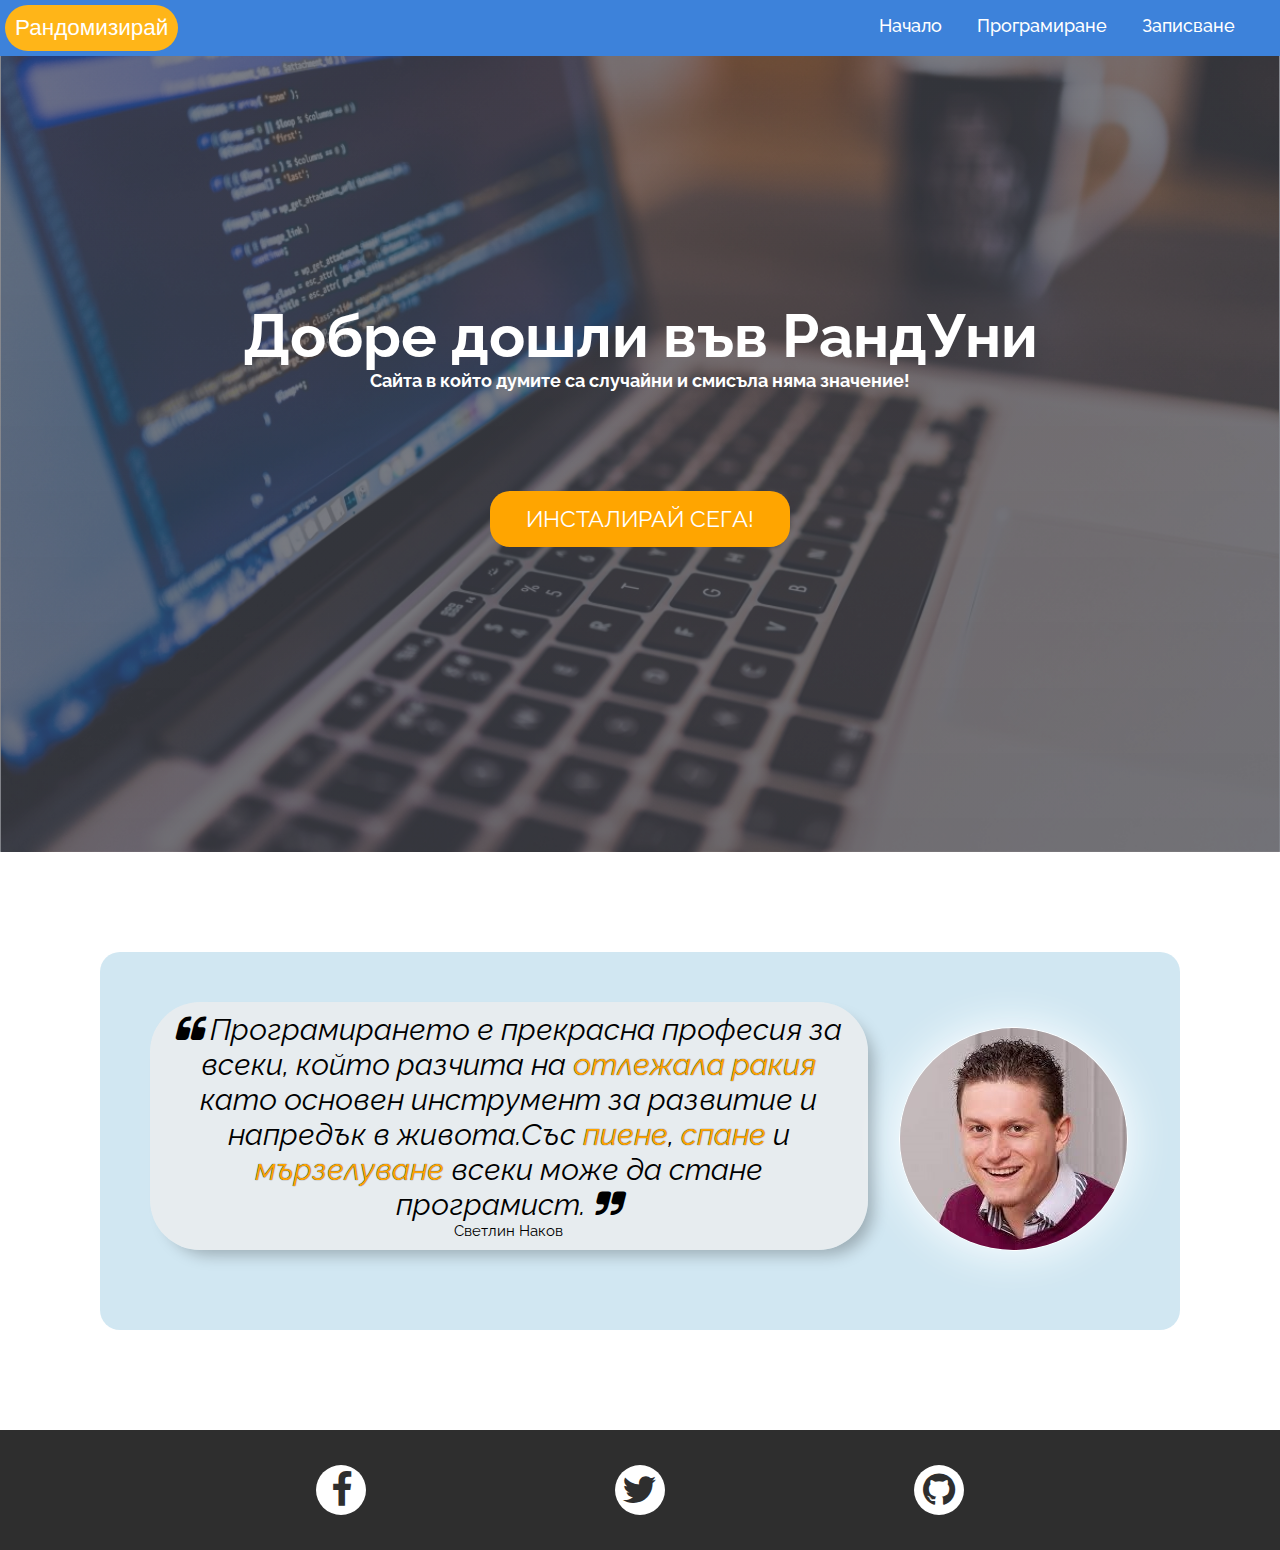
<file: index.html>
<!DOCTYPE html>
<html lang="en">
<head>
    <meta charset="UTF-8">
	<meta name="viewport" content="width=device-width, initial-scale=1.0">
    <title>RandUni</title>
    <link rel="shortcut icon" href="img/question.ico" />
    <script src="scripts/randUni.js"></script>
    <link rel="stylesheet" href="style/randUni.css">
    <link rel="manifest" href="./manifest.json">
    <meta name="viewport" content="width=device-width, initial-scale=1.0">
    <script src="scripts/jquery-3.1.1.min.js"></script>

    <!--ios support-->
    <link rel="apple-touch-icon" href="./img/icons/96x96.png">
    <meta name="apple-mobile-web-app-status-bar" content="#3d82da">

</head>
<body>

    <nav class="site-nav">
        <button class="randomize-btn">Рандомизирай</button>

        <div class="header-navigation">
            <div class="drop-down">
                <i class="fa fa-bars" aria-hidden="true"></i>
            </div>
            <ul>
                <li><a href="./">Начало</a></li>
                <li><a href="./programming.html">Програмиране</a></li>
                <li><a href="./enlist.html">Записване</a></li>
            </ul>
        </div>
    </nav>

    <header class="site-header">
        <section class="header-introduction">
            <h1>Добре дошли във РандУни</h1>
            <h3>Сайта в който думите са случайни и смисъла няма значение!</h3>
            <div class="header-enlist-btn">
                <a href="#" id="btn-install-app">Инсталирай сега!</a>
            </div>
        </section>
    </header>

    <main>
        <section id="quote-section">

            <article class="quote-article">

                <div class="quote-content">
                    <p class="quote-text">
                        Програмирането е прекрасна професия за всеки, който разчита на <span class="random-word nouns">акъла</span> като основен инструмент
                        за развитие и напредък в живота.Със <span class="random-word action">труд</span>, <span class="random-word action">усърдие</span> и
                        <span class="random-word action">постоянство</span> всеки може да стане програмист.
                    </p>
                    <p class="quote-author">
                        Светлин Наков
                    </p>
                </div>

                <div class="quote-img">
                    <a href="">
                        <img src="img/nakov-img.jpg" alt="programming-angel">
                    </a>
                </div>

            </article>

        </section>
    </main>

    <footer class="site-footer">
        <ul class="social-links">
            <li><a href=""><i class="fa fa-facebook" aria-hidden="true"></i></a></li>
            <li><a href=""><i class="fa fa-twitter" aria-hidden="true"></i></a></li>
            <li><a href=""><i class="fa fa-github" aria-hidden="true"></i></a></li>
        </ul>
    </footer>

    <script>
        $('document').ready(function(){
            startApp();
        });
    </script>

</body>
</html>
</file>
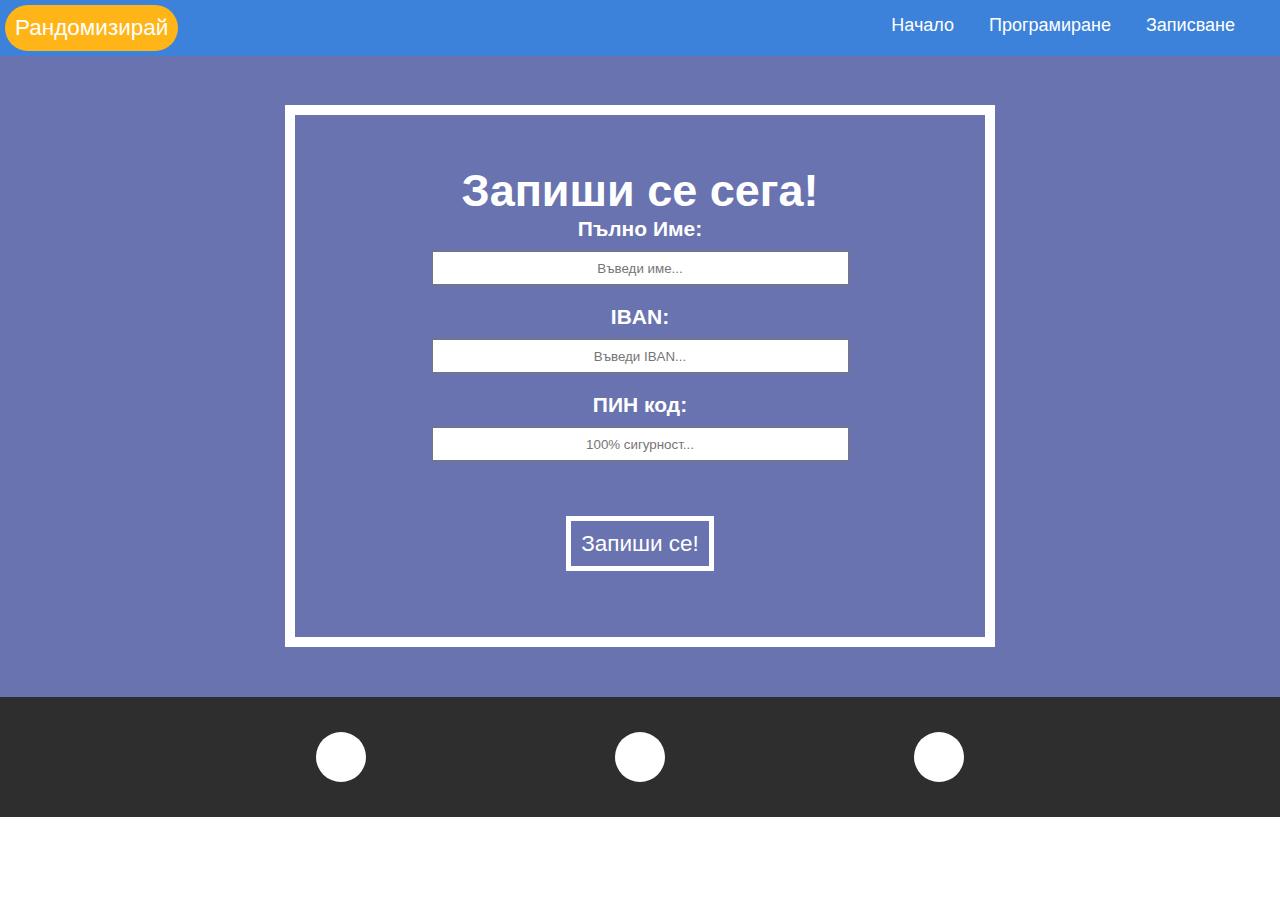
<file: enlist.html>
<!DOCTYPE html>
<html lang="en">
<head>
    <meta charset="UTF-8">
    <meta name="viewport" content="width=device-width, initial-scale=1.0">
    <title>RandUni</title>
    <link rel="shortcut icon" href="img/question.ico" />
    <script src="scripts/randUni.js"></script>
    <link rel="stylesheet" href="style/randUni.css">
    <link rel="manifest" href="./manifest.json">
    <meta name="viewport" content="width=device-width, initial-scale=1.0">
    <script src="scripts/jquery-3.1.1.min.js"></script>

    <!--ios support-->
    <link rel="apple-touch-icon" href="./img/icons/96x96.png">
    <meta name="apple-mobile-web-app-status-bar" content="#3d82da">
</head>
<body>

<nav class="site-nav">
    <button class="randomize-btn">Рандомизирай</button>

    <div class="header-navigation">
        <div class="drop-down">
            <i class="fa fa-bars" aria-hidden="true"></i>
        </div>
        <ul>
            <li><a href="./">Начало</a></li>
            <li><a href="./programming.html">Програмиране</a></li>
            <li><a href="./enlist.html">Записване</a></li>
        </ul>
    </div>
</nav>

<main>
    <section id="enlist-section">
        <form class="enlist-form">
            <h1>Запиши се сега!</h1>
            <div class="enlist-row">
                <label>
                    <span>Пълно Име:</span>
                    <input type="text" name="name" placeholder="Въведи име...">
                </label>
            </div>
            <div class="enlist-row">
                <label>
                    <span>IBAN:</span>
                    <input type="text" name="name" placeholder="Въведи IBAN...">
                </label>
            </div>
            <div class="enlist-row">
                <label>
                    <span>ПИН код:</span>
                    <input type="password" name="name" placeholder="100% сигурност...">
                </label>
            </div>
            <div class="enlist-button-div">
                <a href="" class="enlist-btn">Запиши се!</a>
            </div>
        </form>
    </section>
</main>

<footer class="site-footer">
    <ul class="social-links">
        <li><a href=""><i class="fa fa-facebook" aria-hidden="true"></i></a></li>
        <li><a href=""><i class="fa fa-twitter" aria-hidden="true"></i></a></li>
        <li><a href=""><i class="fa fa-github" aria-hidden="true"></i></a></li>
    </ul>
</footer>

<script>startApp();</script>
</body>
</html>
</file>
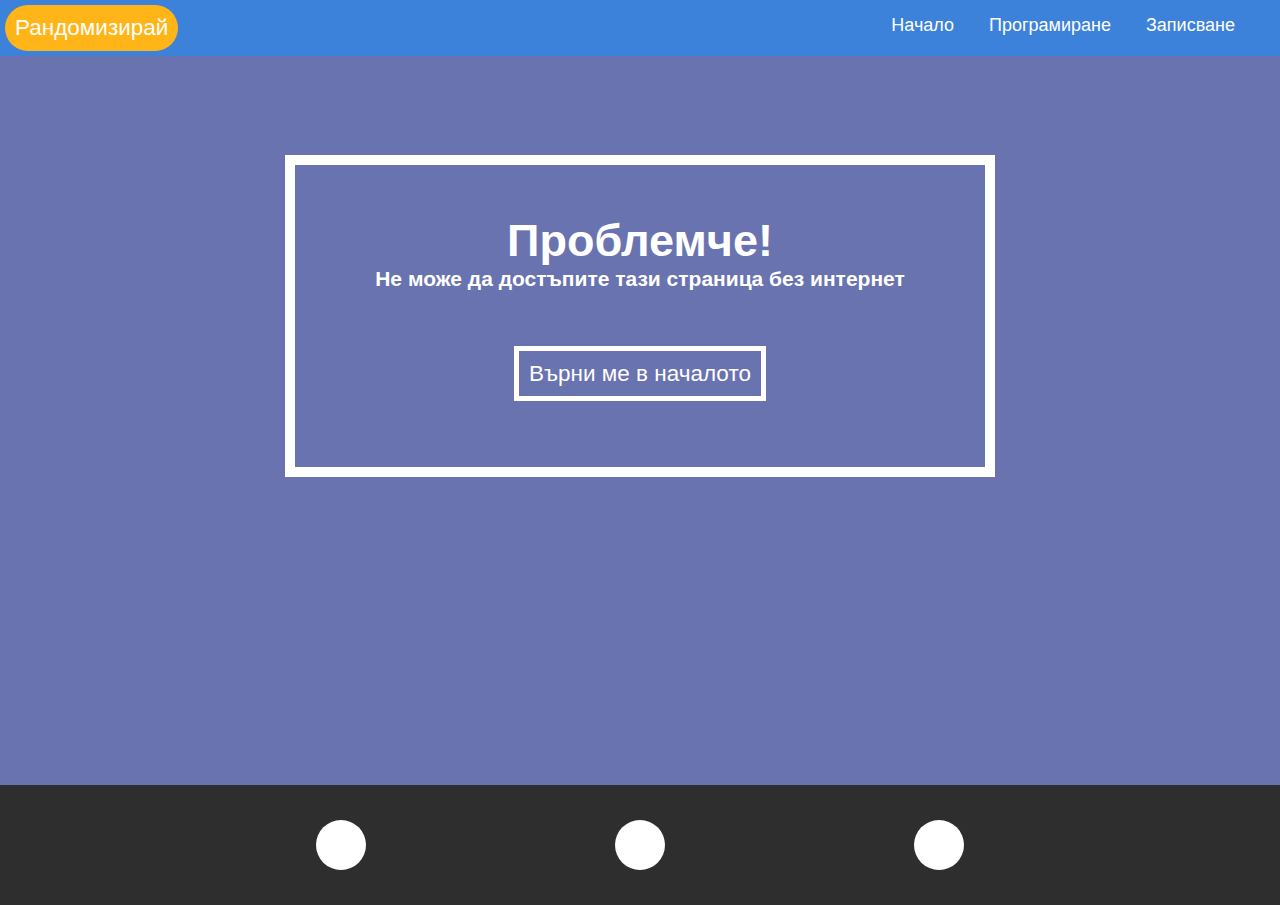
<file: fallback.html>
<!DOCTYPE html>
<html lang="en">
<head>
    <meta charset="UTF-8">
    <meta name="viewport" content="width=device-width, initial-scale=1.0">
    <title>RandUni</title>
    <link rel="shortcut icon" href="img/question.ico" />
    <script src="scripts/randUni.js"></script>
    <link rel="stylesheet" href="style/randUni.css">
    <link rel="manifest" href="./manifest.json">
    <meta name="viewport" content="width=device-width, initial-scale=1.0">
    <script src="scripts/jquery-3.1.1.min.js"></script>

    <!--ios support-->
    <link rel="apple-touch-icon" href="./img/icons/96x96.png">
    <meta name="apple-mobile-web-app-status-bar" content="#3d82da">
</head>
<body>

<nav class="site-nav">
    <button class="randomize-btn">Рандомизирай</button>

    <div class="header-navigation">
        <div class="drop-down">
            <i class="fa fa-bars" aria-hidden="true"></i>
        </div>
        <ul>
            <li><a href="./">Начало</a></li>
            <li><a href="./programming.html">Програмиране</a></li>
            <li><a href="./enlist.html">Записване</a></li>
        </ul>
    </div>
</nav>

<main>
    <section id="enlist-section" class="fallback-section">

        <div class="enlist-form">
            <h1>Проблемче!</h1>
            <div class="enlist-row">
                <label>
                    <span>Не може да достъпите тази страницa без интернет</span>
                </label>
            </div>
            <div class="enlist-button-div">
                <a href="./index.html" class="enlist-btn">Върни ме в началото</a>
            </div>
        </div>

    </section>
</main>

<footer class="site-footer">
    <ul class="social-links">
        <li><a href=""><i class="fa fa-facebook" aria-hidden="true"></i></a></li>
        <li><a href=""><i class="fa fa-twitter" aria-hidden="true"></i></a></li>
        <li><a href=""><i class="fa fa-github" aria-hidden="true"></i></a></li>
    </ul>
</footer>

<script>startApp();</script>
</body>
</html>
</file>
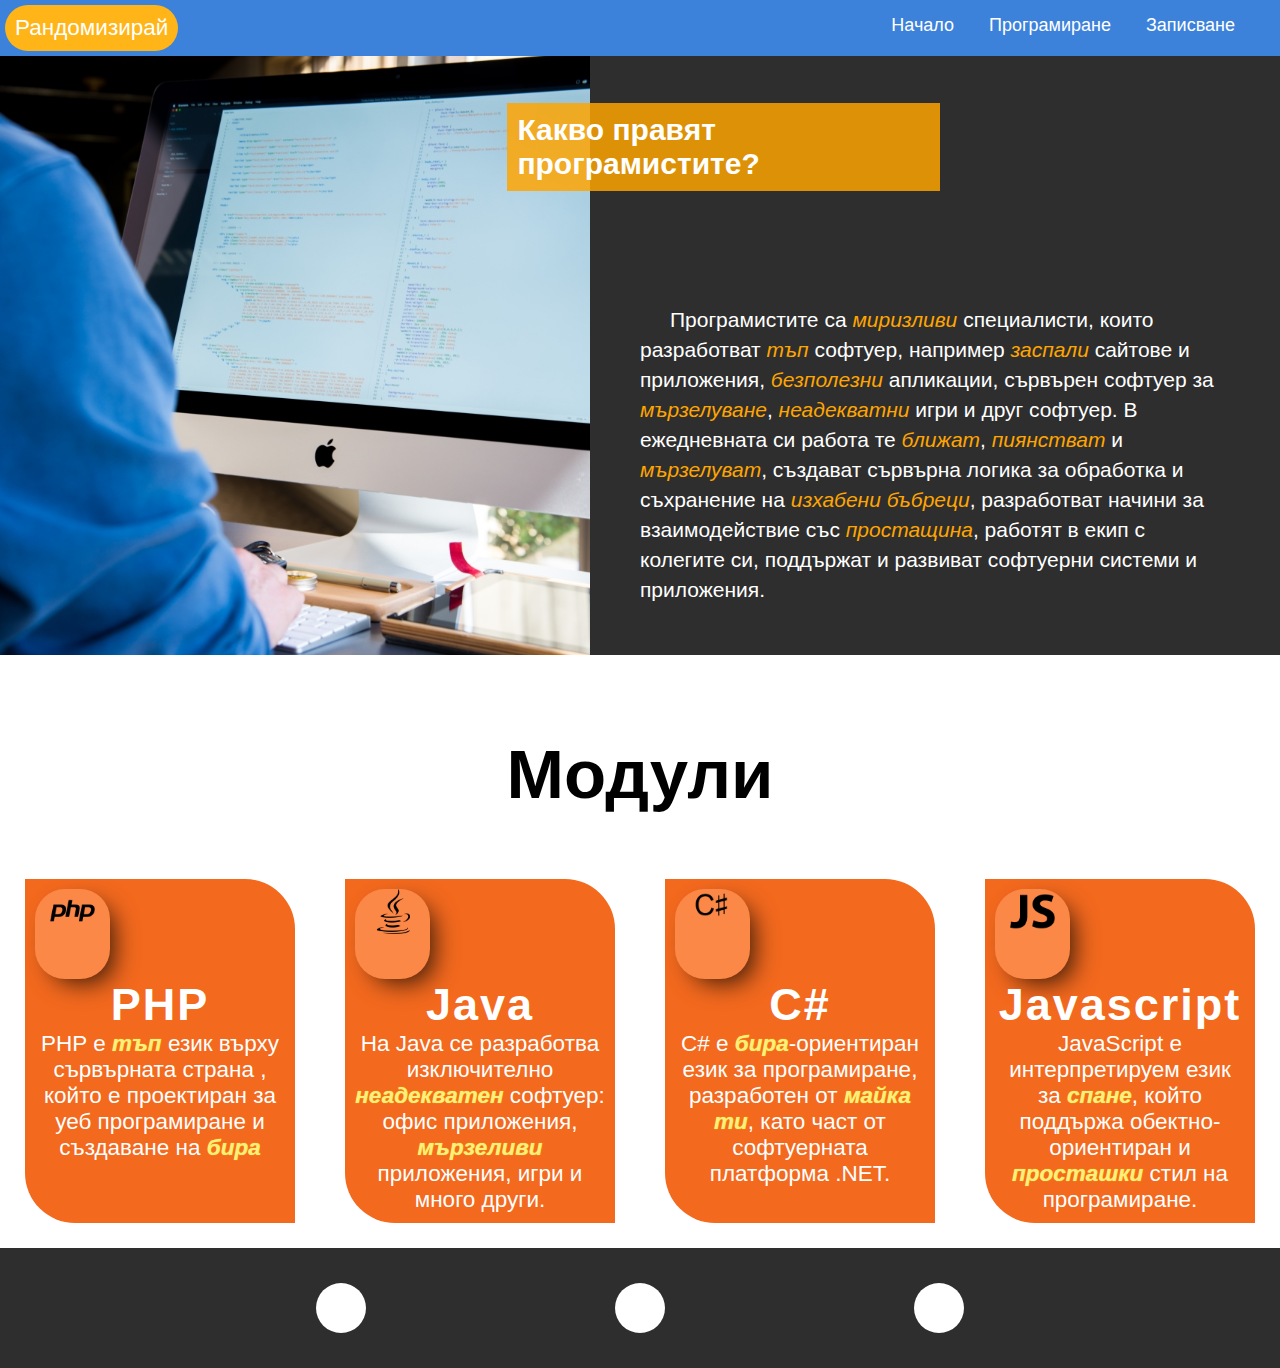
<file: programming.html>
<!DOCTYPE html>
<html lang="en">
<head>
    <meta charset="UTF-8">
    <meta name="viewport" content="width=device-width, initial-scale=1.0">
    <title>RandUni</title>
    <link rel="shortcut icon" href="img/question.ico" />
    <script src="scripts/randUni.js"></script>
    <link rel="stylesheet" href="style/randUni.css">
    <link rel="manifest" href="./manifest.json">
    <meta name="viewport" content="width=device-width, initial-scale=1.0">
    <script src="scripts/jquery-3.1.1.min.js"></script>

    <!--ios support-->
    <link rel="apple-touch-icon" href="./img/icons/96x96.png">
    <meta name="apple-mobile-web-app-status-bar" content="#3d82da">
</head>
<body>

<nav class="site-nav">
    <button class="randomize-btn">Рандомизирай</button>

    <div class="header-navigation">
        <div class="drop-down">
            <i class="fa fa-bars" aria-hidden="true"></i>
        </div>
        <ul>
            <li><a href="./">Начало</a></li>
            <li><a href="./programming.html">Програмиране</a></li>
            <li><a href="./enlist.html">Записване</a></li>
        </ul>
    </div>
</nav>

<main>
    <section id="programming-section">
        <header class="programming-header">

            <h1 class="color-heading">Какво правят програмистите?</h1>
        </header>
        <article class="programming-info">
            <p>
                Програмистите са <span class="random-word adjectives">ИТ</span> специалисти, които разработват <span class="random-word adjective">компютърен</span> софтуер,
                например <span class="random-word adjectives">уеб</span> сайтове и приложения, <span class="random-word adjectives">мобилни</span> апликации, сървърен софтуер за <span class="random-word action">обработка на данни</span>, <span class="random-word adjectives">компютърни</span> игри и друг софтуер.
                В ежедневната си работа те <span class="random-word verbs">програмират</span>, <span class="random-word verbs">тестват</span> и <span class="random-word verbs">поправят грешки (бъгове)</span>, създават сървърна логика за обработка и съхранение на <span class="random-word nouns">данни
                    (изграждат back-end)</span>, разработват начини за взаимодействие със <span class="random-word nouns">потребителя (front-end)</span>, работят в екип с колегите си, поддържат и развиват
                софтуерни системи и приложения.
            </p>
        </article>

    </section>

    <section id="modules-section">

        <header class="modules-header">
            <h1>Модули</h1>
        </header>

        <article class="programming-module">
            <a href="">
                <div class="module-img">
                    <img src="img/php.png" alt="PHP-logo">
                </div>
                <div class="module-content">
                    <h2>PHP</h2>
                    <p>PHP е <span class="random-word adjective">скриптов</span> език върху сървърната
                        страна , който е проектиран за
                        уеб програмиране и създаване на <span class="random-word noun">сървърни приложения</span>
                    </p>
                </div>
            </a>

        </article>

        <article class="programming-module">
            <a href="">
                <div class="module-img">
                    <img src="img/java.png" alt="Java-logo">
                </div>
                <div class="module-content">
                    <h2>Java</h2>
                    <p>На Java се разработва изключително <span class="random-word adjective">разнообразен</span> софтуер:
                        офис приложения, <span class="random-word adjectives">уеб</span> приложения, игри и много други.
                    </p>
                </div>
            </a>
        </article>

        <article class="programming-module">
            <a href="">
                <div class="module-img">
                    <img src="img/C_Sharp_wordmark.svg.png" alt="C#-logo">
                </div>
                <div class="module-content">
                    <h2>C#</h2>
                    <p>C# е <span class="random-word noun">обектно</span>-ориентиран
                        език за програмиране, разработен от <span class="random-word people">Microsoft</span>,
                        като част от софтуерната платформа .NET.
                    </p>
                </div>
            </a>
        </article>

        <article class="programming-module">
            <a href="">
                <div class="module-img">
                    <img src="img/js.png" alt="JS-logo">
                </div>
                <div class="module-content">
                    <h2>Javascript</h2>
                    <p>JavaScript е интерпретируем
                        език за <span class="random-word action">програмиране</span>, който поддържа обектно-ориентиран и
                        <span class="random-word adjective">функционален</span> стил на програмиране.
                    </p>
                </div>
            </a>
        </article>
    </section>

</main>

<footer class="site-footer">
    <ul class="social-links">
        <li><a href=""><i class="fa fa-facebook" aria-hidden="true"></i></a></li>
        <li><a href=""><i class="fa fa-twitter" aria-hidden="true"></i></a></li>
        <li><a href=""><i class="fa fa-github" aria-hidden="true"></i></a></li>
    </ul>
</footer>

<script>startApp();</script>
</body>
</html>
</file>
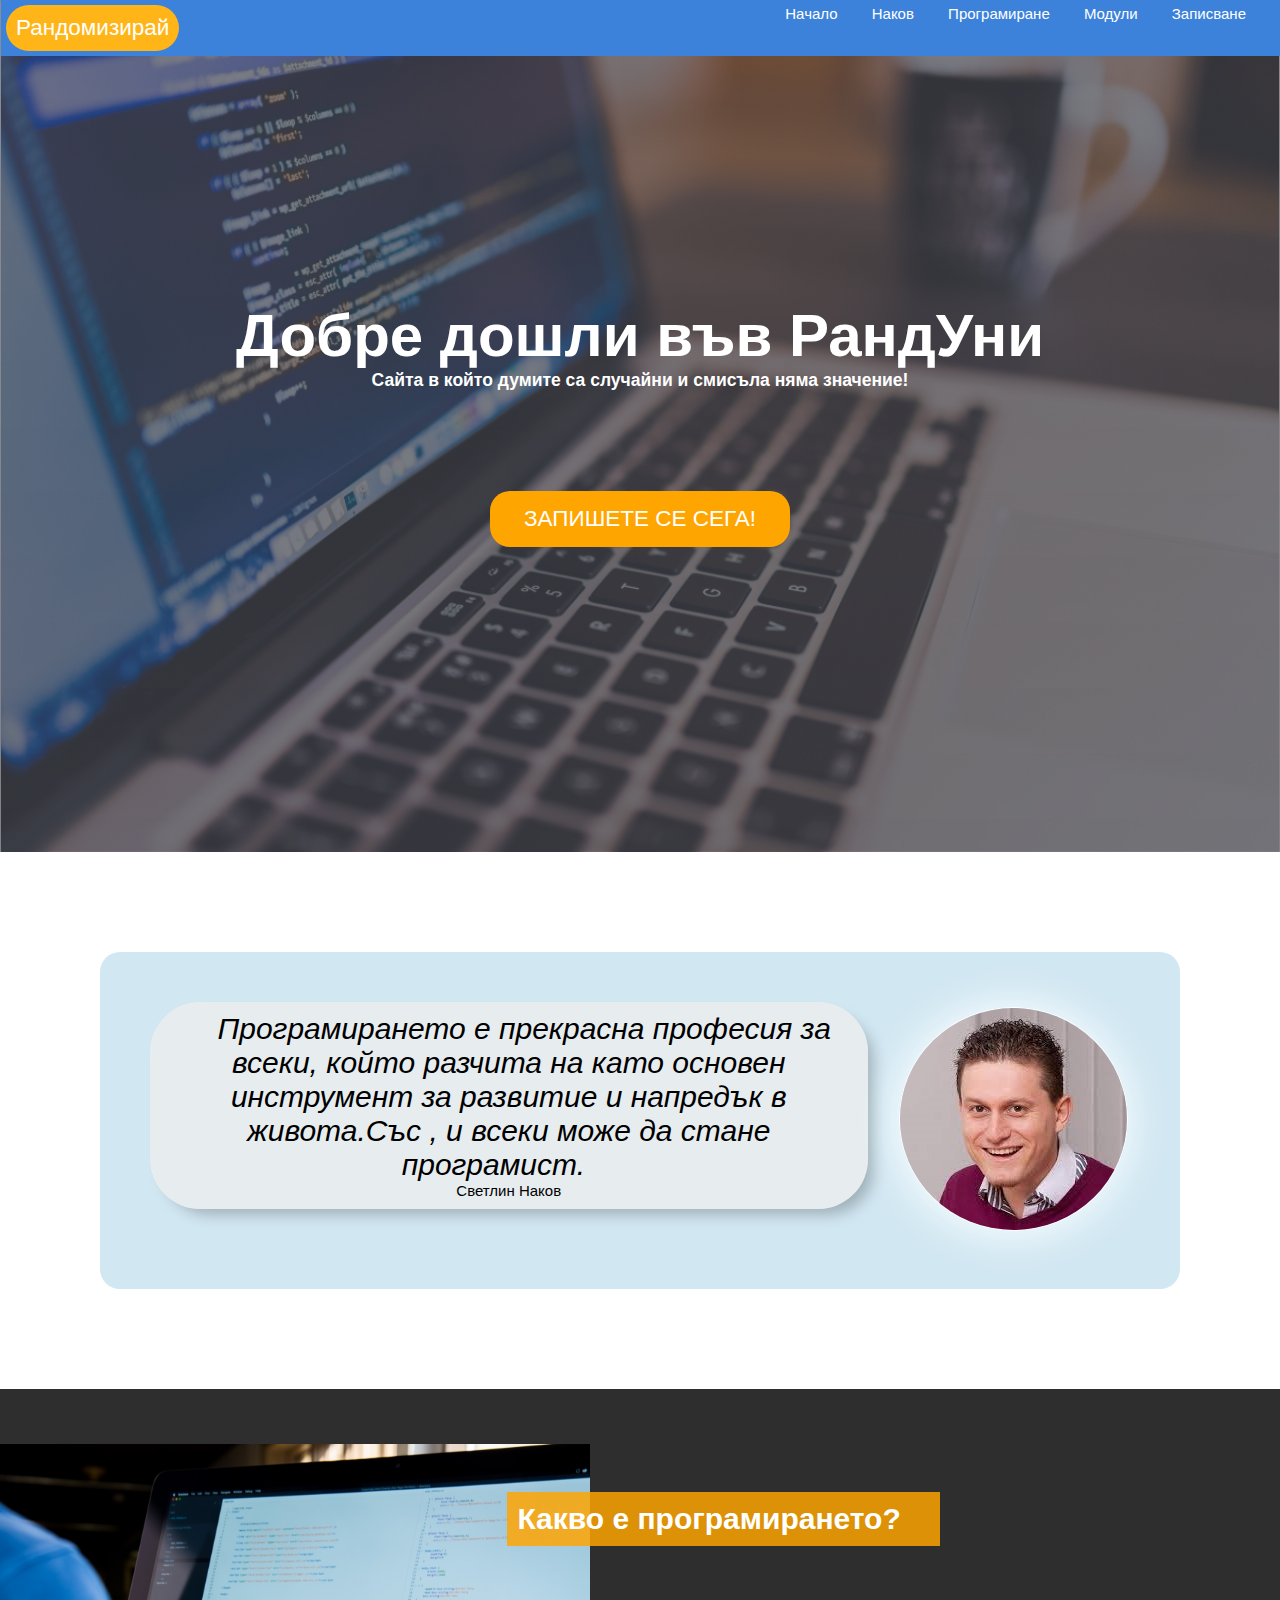
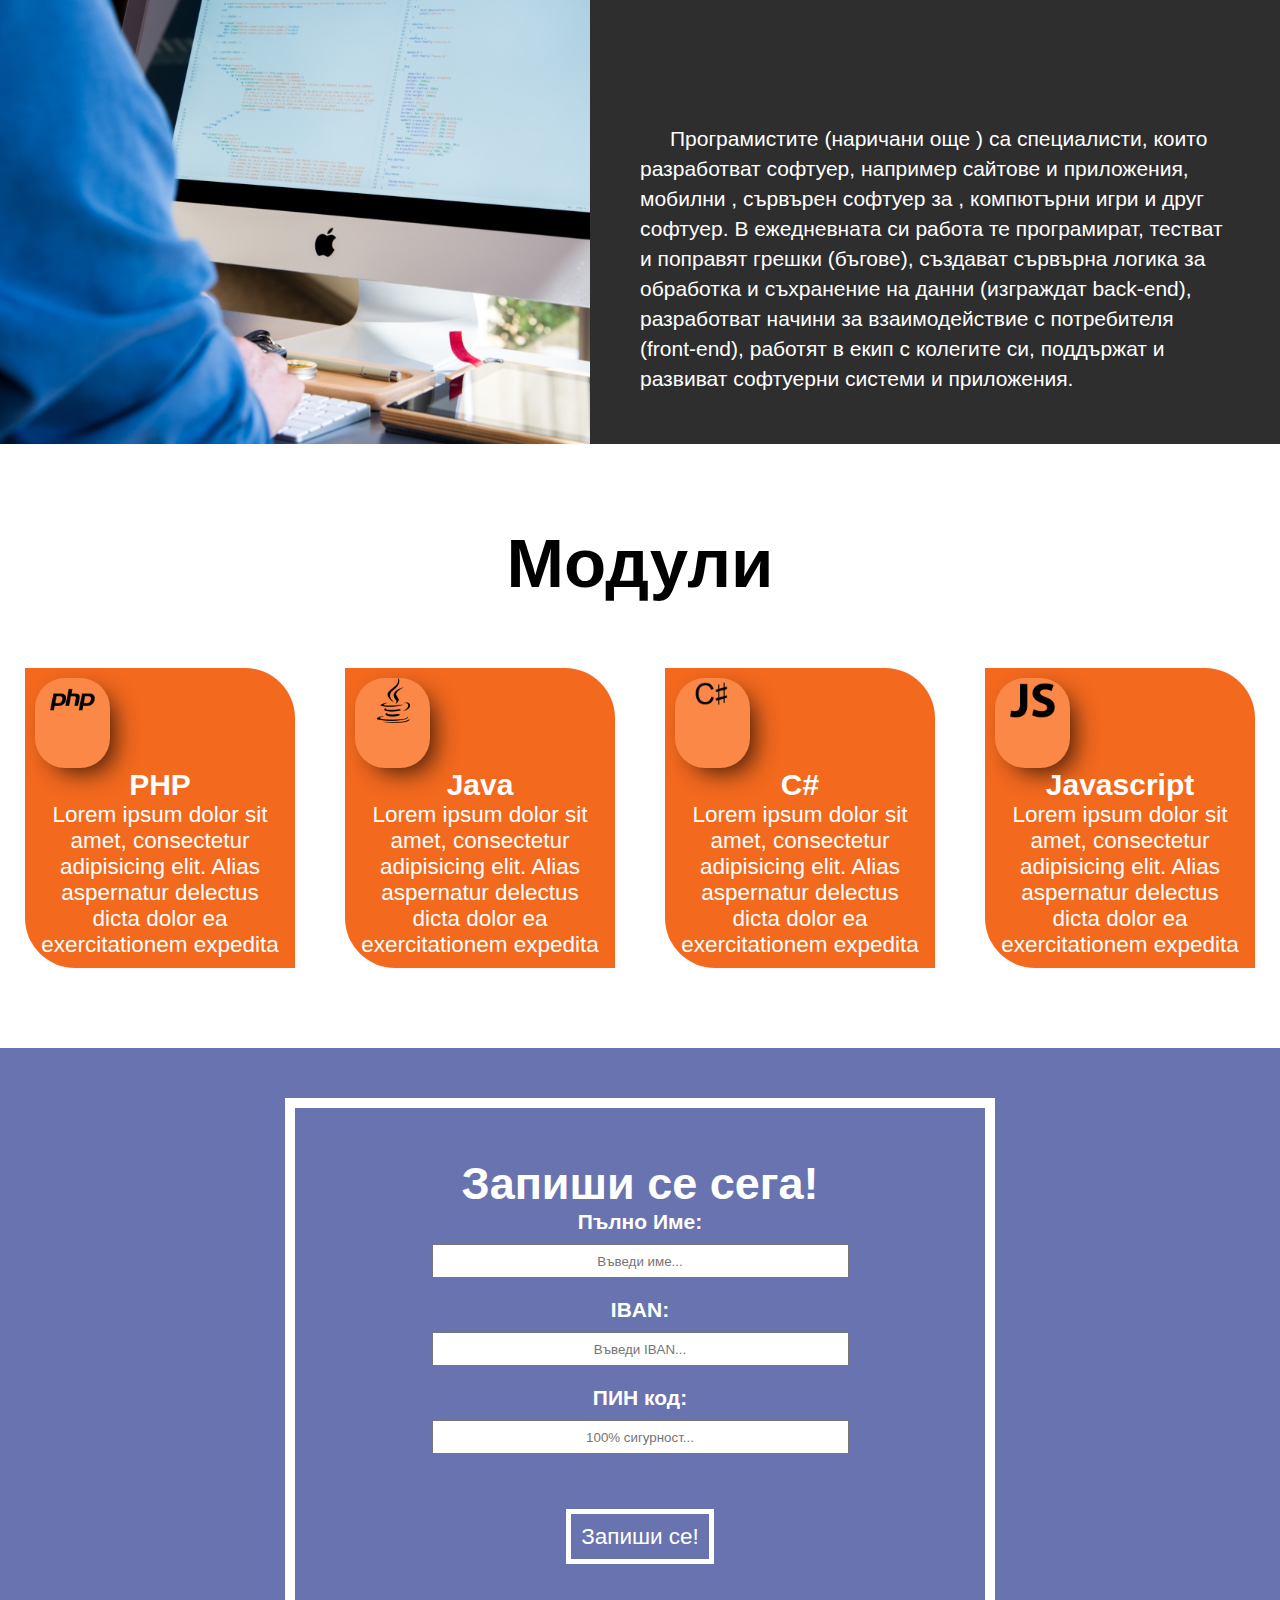
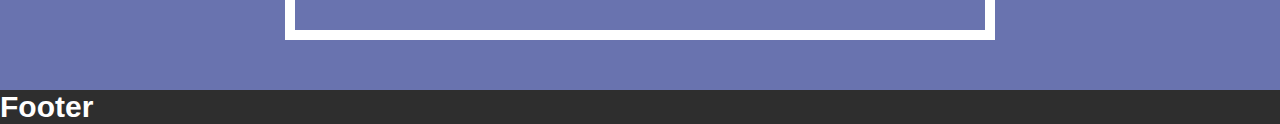
<file: randUni.html>
<!DOCTYPE html>
<html lang="en">
<head>
    <meta charset="UTF-8">
    <title>RandUni</title>
    <script src="scripts/randUni.js"></script>
    <link rel="stylesheet" href="style/randUni.css">
    <script src="scripts/jquery-3.1.1.min.js"></script>
</head>
<body>

    <header class="site-header">
        <nav class="site-nav">
            <button class="randomize-btn">Рандомизирай</button>

            <ul class="header-navigation">
                <li><a href="#">Начало</a></li>
                <li><a href="#quote-section">Наков</a></li>
                <li><a href="#programming-section">Програмиране</a></li>
                <li><a href="#modules-section">Модули</a></li>
                <li><a href="#enlist-section">Записване</a></li>
            </ul>
        </nav>

        <section class="header-introduction">
            <h1>Добре дошли във РандУни</h1>
            <h3>Сайта в който думите са случайни и смисъла няма значение!</h3>
            <div class="header-enlist-btn">
                <a href="#enlist-section">Запишете се сега!</a>
            </div>
        </section>

    </header>

    <main>
        <section id="quote-section">

            <article class="quote-article">

                <div class="quote-content">
                    <p class="quote-text">
                        Програмирането е прекрасна професия за всеки, който разчита на <span class="random-word">акъла</span> като основен инструмент
                        за развитие и напредък в живота.Със <span class="random-word">труд</span>, <span class="random-word">усърдие</span> и
                        <span class="random-word">постоянство</span> всеки може да стане програмист.
                    </p>
                    <p class="quote-author">
                        Светлин Наков
                    </p>
                </div>

                <div class="quote-img">
                    <a href="http://www.nakov.com/">
                        <img src="img/nakov-img.jpg">
                    </a>
                </div>

            </article>

        </section>

        <section id="programming-section">
            <header class="programming-header">

                <h1 class="color-heading">Какво е програмирането?</h1>
            </header>
            <article class="programming-info">
                <p>
                    Програмистите (наричани още <span class="random-word">софтуерни разработчици / developers</span>) са <span class="random-word">ИТ</span> специалисти, които разработват <span class="random-word">компютърен</span> софтуер,
                    например <span class="random-word">уеб</span> сайтове и приложения, мобилни <span class="random-word">апликации</span>, сървърен софтуер за <span class="random-word">обработка на данни</span>, компютърни игри и друг софтуер.
                    В ежедневната си работа те програмират, тестват и поправят грешки (бъгове), създават сървърна логика за обработка и съхранение на данни
                    (изграждат back-end), разработват начини за взаимодействие с потребителя (front-end), работят в екип с колегите си, поддържат и развиват
                    софтуерни системи и приложения.
                </p>
            </article>

        </section>

        <section id="modules-section">

            <header class="modules-header">
                <h1>Модули</h1>
            </header>

            <article class="programming-module">
                <a href="https://softuni.bg/trainings/courses#professional-modules">
                    <div class="module-img">
                        <img src="img/php.png" alt="PHP-logo">
                    </div>
                    <div class="module-content">
                        <h1>PHP</h1>
                        <p>Lorem ipsum dolor sit amet, consectetur adipisicing elit.
                            Alias aspernatur delectus dicta dolor ea exercitationem expedita
                        </p>
                    </div>
                </a>

            </article>

            <article class="programming-module">
                <a href="https://softuni.bg/trainings/courses#professional-modules">
                    <div class="module-img">
                        <img src="img/java.png" alt="Java-logo">
                    </div>
                    <div class="module-content">
                        <h1>Java</h1>
                        <p>Lorem ipsum dolor sit amet, consectetur adipisicing elit.
                            Alias aspernatur delectus dicta dolor ea exercitationem expedita
                        </p>
                    </div>
                </a>
            </article>

            <article class="programming-module">
                <a href="https://softuni.bg/trainings/courses#professional-modules">
                    <div class="module-img">
                        <img src="img/C_Sharp_wordmark.svg.png" alt="PHP-logo">
                    </div>
                    <div class="module-content">
                        <h1>C#</h1>
                        <p>Lorem ipsum dolor sit amet, consectetur adipisicing elit.
                            Alias aspernatur delectus dicta dolor ea exercitationem expedita
                        </p>
                    </div>
                </a>
            </article>

            <article class="programming-module">
                <a href="https://softuni.bg/trainings/courses#professional-modules">
                    <div class="module-img">
                        <img src="img/js.png" alt="PHP-logo">
                    </div>
                    <div class="module-content">
                        <h1>Javascript</h1>
                        <p>Lorem ipsum dolor sit amet, consectetur adipisicing elit.
                            Alias aspernatur delectus dicta dolor ea exercitationem expedita
                        </p>
                    </div>
                </a>
            </article>
        </section>

        <section id="enlist-section">
            <form class="enlist-form">
                <h1>Запиши се сега!</h1>
                <div class="enlist-row">
                    <label>
                        <span>Пълно Име:</span>
                        <input type="text" name="name" placeholder="Въведи име...">
                    </label>
                </div>
                <div class="enlist-row">
                    <label>
                        <span>IBAN:</span>
                        <input type="text" name="name" placeholder="Въведи IBAN...">
                    </label>
                </div>
                <div class="enlist-row">
                    <label>
                        <span>ПИН код:</span>
                        <input type="password" name="name" placeholder="100% сигурност...">
                    </label>
                </div>
                <div class="enlist-button-div">
                    <a href="https://softuni.bg/apply" class="enlist-btn">Запиши се!</a>
                </div>
            </form>
        </section>
    </main>


    <footer class="site-footer">
        <h1>Footer</h1>
    </footer>


    <script>startApp();</script>
</body>
</html>
</file>
<file: style/randUni.css>
@import url('https://fonts.googleapis.com/css?family=Raleway');
@import url("https://maxcdn.bootstrapcdn.com/font-awesome/4.7.0/css/font-awesome.min.css");
@import url('https://fonts.googleapis.com/css?family=Fredoka+One');

.random-word {
    color: #ffa500;
    font-style: italic;
}
* {
    margin: 0;
    padding: 0;
    word-wrap: break-word;
}

body {
    font-family: 'Raleway',sans-serif;
    font-size: 15px;
    color: #ffffff;
    min-width: 320px;
    max-width: 1600px;
    margin: 0 auto;
}

/*==================SITE-NAVIGATION=====================*/

.site-nav {
    position: fixed;
    background-color: #3d82da;
    width: 100%;
    max-height:120px;
    top: 0;
    z-index: 100;
    max-width: 1600px;
}
.site-nav::after {
    display: block;
    content: '';
    clear: both;
}
.drop-down {
    display: none;
    margin: 20px 20px 20px 0;
    font-size: 2em;
    padding-left: 50px;
}
.header-navigation {
    float: right;
    margin-right: 20px;
}
.header-navigation ul {
    list-style-type: none;
    font-size: 1.2em;
    padding: 10px;
    font-weight: 500;
}
.header-navigation li {
    display: inline-block;
    margin: 5px 15px;
}
.header-navigation a:hover {
    color:  #ffb518;
}
.header-navigation a {
    text-decoration: none;
    color: #ffffff;
    width: 100%;
    display: block;
    transition: all 0.2s;
}
.randomize-btn {
    border: none;
    background-color: #ffb518;
    color: #ffffff;
    font-size: 1.5em;
    padding: 10px;
    margin: 5px;
    border-radius: 30px;
    outline: none;
    cursor: pointer;
    transition: all 0.3s;
}
.randomize-btn:hover {
    box-shadow: 2px 1px 75px -9px rgba(255,255,255,1);
    background-color: yellow;
    color:#275895;

}
@media screen and (max-width: 900px) {
    .header-navigation ul{
        display: none;
        position: absolute;
        width: 100%;
        background-color: #275895;
        top:70px;
        right: 0;
        text-align: center;
    }
    .header-navigation:hover ul {
        display: block;
    }
    .header-navigation li {
        display: block;
        width: 100%;
        padding: 5px;
    }
    .header-navigation li:hover {
        background-color: #3d82da;
    }
    .drop-down {
        display: block;
    }

}
@media screen and (max-width: 400px) {
    .randomize-btn {
        width: 100%;
    }
    .header-navigation {
        float: none;
        display: block;
        text-align: center;

    }
    .header-navigation ul {
        top:115px;
    }
}


/*==================SITE-HEADER=====================*/

.site-header {
    background: linear-gradient(rgba(60, 63, 73, 0.6), rgba(60, 63, 73, 0.65)),url("../img/programming.jpg") center center no-repeat;
    background-size: cover;
    min-height: 550px;
    padding-top: 300px;
    border: 1px solid transparent;
}
.header-enlist-btn a {
    text-decoration: none;
    color: #ffffff;
}
.header-introduction {
    text-align: center;
}
.header-introduction h1 {
    font-size: 4em;
}
.header-enlist-btn {
    margin: 100px auto;
    width: 300px;
}
.header-enlist-btn a {
    display: block;
    background-color: orange;
    text-transform: uppercase;
    font-size: 1.5em;
    padding: 10px;
    border-radius: 20px;
    border: 5px solid transparent;
    transition: all 0.2s;
}
.header-enlist-btn a:hover {
    background: transparent;
    border: 5px solid orange;
}
@media screen and (max-width: 500px) {
    .header-enlist-btn {
        width: 100%;
    }
}


/*==================MAIN=====================*/


/*QUOTE-SECTION*/

#quote-section {
    text-align: center;
    padding:100px ;

}

#quote-section .random-word {
    text-shadow: 0 0 1px black;
}

.quote-article {
    display: flex;
    flex-wrap: wrap;
    justify-content: space-around;
    align-items: center;
    padding: 50px;
    color: #000000;
    background-color: rgba(10, 126, 185, 0.19);
    border-radius: 20px;
    position: relative;
    background-image: url("../img/sky.jpg");
    background-repeat:no-repeat ;
    background-attachment: fixed;
    background-size:cover;
}
.quote-content {
    flex:3;
    background-color: rgba(238, 238, 238, 0.76);
    box-shadow: 10px 10px 15px -5px rgba(0,0,0,0.25);
    border-radius: 50px;
    margin-right: 30px;
    margin-bottom: 30px;
    padding: 10px;

}
.quote-content .quote-text {
    font-size: 2em;
    font-style: italic;
}
.quote-content .quote-text::before {
    font-family: "FontAwesome",sans-serif;
    content: '\f10d';
    font-weight: 100;
}
.quote-content .quote-text::after {
    font-family: "FontAwesome",sans-serif;
    content: '\f10e';
}
.quote-img {
    flex: 1;
}
.quote-article img {
    border-radius: 50%;
    border: 1px solid white;
    box-shadow: -1px 1px 42px 4px rgb(249, 253, 255);
    transition: all 0.5s;

}
.quote-img img:hover {
    box-shadow: -1px 1px 147px 50px rgb(249, 253, 255);
    transform: scale(1.1);
    opacity: 0.9;
}

@media screen and (max-width: 920px) {
    .quote-article {
        border-radius: 0;
        padding-right: 0;
        padding-left: 0;
    }
    .quote-content {
        margin: 10px 0;
    }
    #quote-section {
        padding: 0;
    }
}

@media screen and (max-width: 600px) {

    .quote-content{
       flex-basis: 100%;
    }

}

/*PROGRAMMING-SECTION*/
#programming-section {
    background: #2e2e2e;
    margin-bottom: 80px;
    padding-top: 55px;
}
@media screen and (min-width: 920px) {
    #programming-section {
        display: flex;
        align-content: center;
        flex-wrap: wrap;
    }
    #programming-section .color-heading {
        top: 8%;
        left: 86%;
        width: 70%;
    }
    #programming-section .programming-info {
        padding: 50px;
        text-align: left;
    }
}
.programming-header {
    position: relative;
    background: url("../img/programmer.jpeg") center;
    background-size: cover;
    height: 600px;
    flex:1;
}
.color-heading {
    position: absolute;
    top: 93%;
    left: 6%;
    background-color: rgba(255, 165, 0, 0.84);
    font-size: 2em;
    padding: 10px;
}

.programming-info {
    display: flex;
    align-items: flex-end;
    box-sizing: border-box;
    padding: 50px 10px;
    flex:1;
    line-height: 30px;
    font-size: 1.4em;
    text-indent: 30px;
    text-align: center;
}


/*MODULES-SECTION*/
#modules-section {
    margin: 0 auto;
    text-align: center;
}
#modules-section .random-word {
    font-weight: bold;
    color: rgb(255, 239, 126);
    text-shadow: 0 0 1px #ffea0c;
}
#modules-section a {
    text-decoration: none;
    color: #ffffff;
}
.modules-header {
    flex-basis: 100%;
    color: black;
    font-size: 2.3em;
    margin-bottom: 40px;
}
.programming-module {
    margin: 25px;
    background-color: rgb(243,105,30);
    border-radius:0 50px 0 50px;
    padding: 10px;
    box-sizing: border-box;
    transition: all 0.3s;
}
.programming-module:hover {
    transform: scale(1.1);
    background-color:rgb(252,136,72);
    box-shadow: 10px 10px 24px -6px rgba(0,0,0,0.75);
}
.programming-module:hover .module-img {
    background-color: rgb(243,105,30);
}
.module-img {
    width: 30%;
    height: 90px;
    background-color:rgb(252,136,72);
    border-radius: 30px;
    box-shadow: 10px 10px 24px -6px rgba(0,0,0,0.75);

}
.module-img img {
    width: 60%;
}
.module-content h2 {
    font-size: 3em;
    font-weight: bold;
    letter-spacing: 2px;
    font-family: "Fredoka One",sans-serif;
}
.module-content p {
    font-size: 1.5em;
}
@media screen and (min-width: 620px) {
     #modules-section {
         display: flex;
         flex-wrap: wrap;
     }
    .programming-module {
        flex: 1;
        flex-basis: 40%;
    }
}
@media screen and (min-width: 1200px) {
    .programming-module{
        flex: 1;
    }
}

/*ENLIST-SECTION*/
#enlist-section {
    margin-top: 55px;
    text-align: center;
    background-color: #6973af;
    padding: 50px;

}
.enlist-form {
    border:10px solid white;
    width: 50%;
    margin: 0 auto;
    padding: 50px;
}
.enlist-form h1 {
    font-size: 3em;
}
.enlist-row {
    margin-bottom: 20px;
}
.enlist-row span {
    display: block;
    font-size: 1.4em;
    font-weight: 600;
    margin-bottom: 10px;
}
.enlist-row input {
    width: 70%;
    text-align: center;
    height: 30px;
    outline: none;
    transition: all 0.3s;
}
.enlist-row input:focus {
    transform: scale(1.2);
}
.enlist-button-div {
    margin-top: 70px;
    margin-bottom: 30px;
}
.enlist-btn {
    color: white;
    border:5px solid white;
    text-decoration: none;
    padding: 10px;
    font-size: 1.5em;
    transition: all 0.3s;
}
.enlist-btn:hover {
    background-color: white;
    color:#6973af;
}
@media screen and (max-width: 600px) {
    .enlist-form {
        width: 100%;
        padding: 0;
        border: none;
    }
    #enlist-section {
        padding-left: 0;
        padding-right: 0;
        padding-top: 75px;
    }
    .enlist-button-div .enlist-btn {
        width: 60%;
        display: block;
        margin: 0 auto;
    }
    .site-header {
        margin-top: -130px;
    }
    #programming-section {
        margin-top: -370px;
    }
}

/*FALLBACK-SECTION*/
.fallback-section {
    min-height: 70vh;
}
.fallback-section .enlist-form {
    margin-top: 50px;
}

/*==================FOOTER=====================*/

.site-footer {
    background-color: #2e2e2e;
}
.social-links {
    height: 120px;
    list-style-type: none;
    display: flex;
    flex-wrap: wrap;
    width: 70%;
    margin: 0 auto;
    justify-content: space-around;
    align-items: center;
}
.social-links li {
    text-align: center;
    width: 50px;
    height: 50px;
}
.social-links li a {
    text-decoration: none;
    display: block;
    width: 100%;
    height: 100%;
    background-color:#ffffff;
    color: #2e2e2e;
    border-radius: 50%;
    font-size: 2.5em;
    line-height: 50px;
    transition: all 0.3s;
}
.social-links li a:hover {
    background-color: #6973af;
    color: #ffffff;
}
</file>
